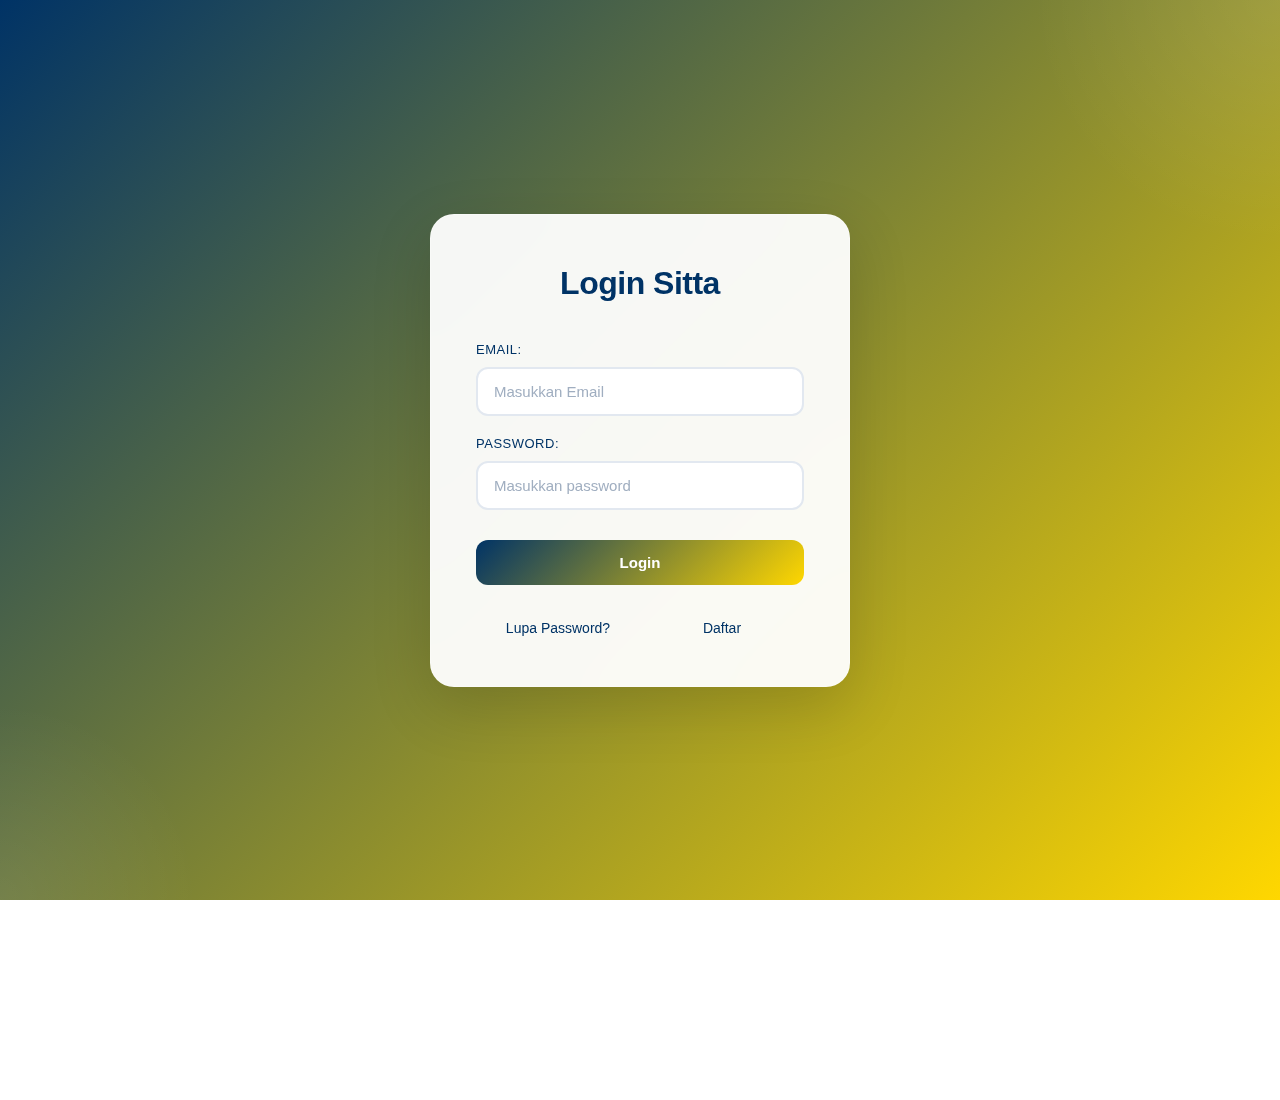
<file: index.html>
<!DOCTYPE html>
<html lang="en">
  <head>
    <meta charset="UTF-8" />
    <meta name="viewport" content="width=device-width, initial-scale=1.0" />
    <title>Login</title>
    <link rel="stylesheet" href="css/style.css" />
  </head>
  <body>
    <div class="login-container">
      <h1>Login Sitta</h1>

      <div id="pesan" class="pesan"></div>

      <form id="loginForm">
        <div class="form-group">
          <label for="email">Email:</label>
          <input
            type="text"
            id="email"
            name="email"
            required
            placeholder="Masukkan Email"
            autocomplete="on"
          />
        </div>
        <div class="form-group">
          <label for="password">Password:</label>
          <input
            type="password"
            id="password"
            name="password"
            required
            placeholder="Masukkan password"
          />
        </div>
        <button type="submit" id="login">Login</button>
      </form>

      <div class="form-footer">
        <button class="link-btn" id="lupaPassword">Lupa Password?</button>
        <button class="link-btn" id="register">Daftar</button>
      </div>
    </div>

    <!-- Modal Lupa Password -->
    <div class="modal-overlay" id="lupaPasswordModal">
      <div class="modal">
        <button class="modal-close" id="closelupaPassword">&times;</button>
        <h2>Lupa Password</h2>
        <p>Masukkan email Anda untuk menerima link reset password</p>

        <div id="pesanPasswordModal" class="message"></div>

        <form id="lupaPaswordForm">
          <div class="form-group">
            <label for="lupaEmail">Email:</label>
            <input
              type="lupaEmail"
              id="lupaEmail"
              name="lupaEmail"
              placeholder="contoh@gmail.com"
            />
          </div>
          <button type="submit" id="kirimLink">Kirim Link Reset</button>
        </form>
      </div>
    </div>

    <!-- Modal Daftar -->
    <div class="modal-overlay" id="registerModal">
      <div class="modal">
        <button class="modal-close" id="closeRegister">&times;</button>
        <h2>Daftar Akun Baru</h2>
        <p>Lengkapi data di bawah untuk membuat akun</p>

        <div id="registerPesan" class="message"></div>

        <form id="registerForm">
          <div class="register-grid">
            <div class="form-group">
              <label for="namaLengkap">Nama Lengkap:</label>
              <input
                type="text"
                id="namaLengkap"
                name="namaLengkap"
                required
                placeholder="Nama Lengkap"
              />
            </div>

            <div class="form-group">
              <label for="emailBaru">Email:</label>
              <input
                type="email"
                id="emailBaru"
                name="emailBaru"
                required
                placeholder="contoh@email.com"
              />
            </div>
            <div class="form-group">
              <label for="lokasiBaru">lokasi:</label>
              <input
                type="text"
                id="lokasiBaru"
                name="lokasiBaru"
                required
                placeholder="Lokasi"
              />
            </div>

            <div class="form-group">
              <label for="passwordBaru">Password:</label>
              <input
                type="password"
                id="passwordBaru"
                name="passwordBaru"
                required
                placeholder="Min. 8 karakter"
              />
            </div>
          </div>
          <button type="submit" id="simpanDaftar">Daftar Sekarang</button>
        </form>
      </div>
    </div>
  </body>
</html>
<script src="js/data.js"></script>
<script src="js/login.js"></script>
</file>
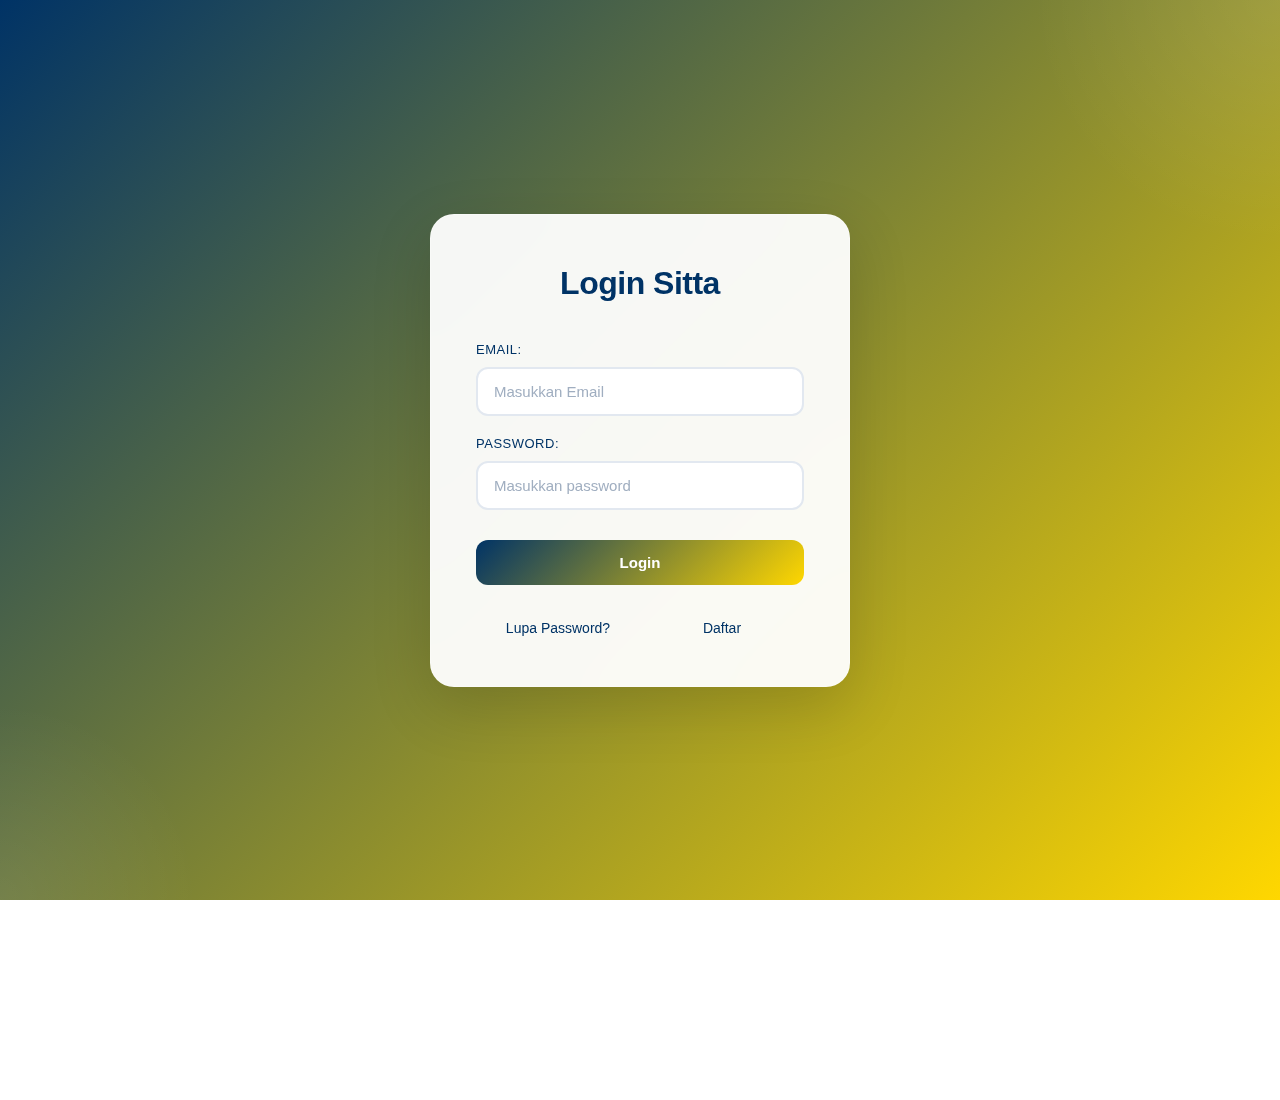
<file: dashboard.html>
<!DOCTYPE html>
<html lang="id">
  <head>
    <meta charset="UTF-8" />
    <meta name="viewport" content="width=device-width, initial-scale=1.0" />
    <title>Dashboard Aplikasi SITTA</title>
    <link rel="stylesheet" href="css/style.css" />
  </head>
  <body>
    <navbar>
      <div class="nav-container">
        <div class="hamburger" id="hamburger">
          <span class="bar"></span>
          <span class="bar"></span>
          <span class="bar"></span>
        </div>

        <ul class="nav-links">
          <li><a href="dashboard.html">Home</a></li>
          <li><a href="stock.html">Informasi Bahan Ajar</a></li>
          <li><a href="tracking.html">Tracking Pengiriman</a></li>
          <li class="dropdown">
            <p class="dropbtn">Laporan</p>
            <div class="dropdown-content">
              <a href="#">Monitoring Progress DO Bahan Ajar</a>
              <a href="#">Rekap Bahan Ajar</a>
            </div>
          </li>
          <li><a href="#">Histori Transaksi Bahan Ajar</a></li>
          <li><button id="pic" onclick="logoutUser()">Keluar</button></li>
        </ul>
      </div>
    </navbar>

    <div class="dashboard-content">
      <div class="content-card">
        <h1>Dashboard Aplikasi SITTA</h1>
        <p class="greeting-text">
          <span id="greeting">Selamat Sore, Admin SITTA!</span>
        </p>
      </div>
    </div>

    <div class="nav-overlay" id="nav-overlay"></div>

    <script src="js/dashboard.js"></script>
  </body>
</html>
</file>
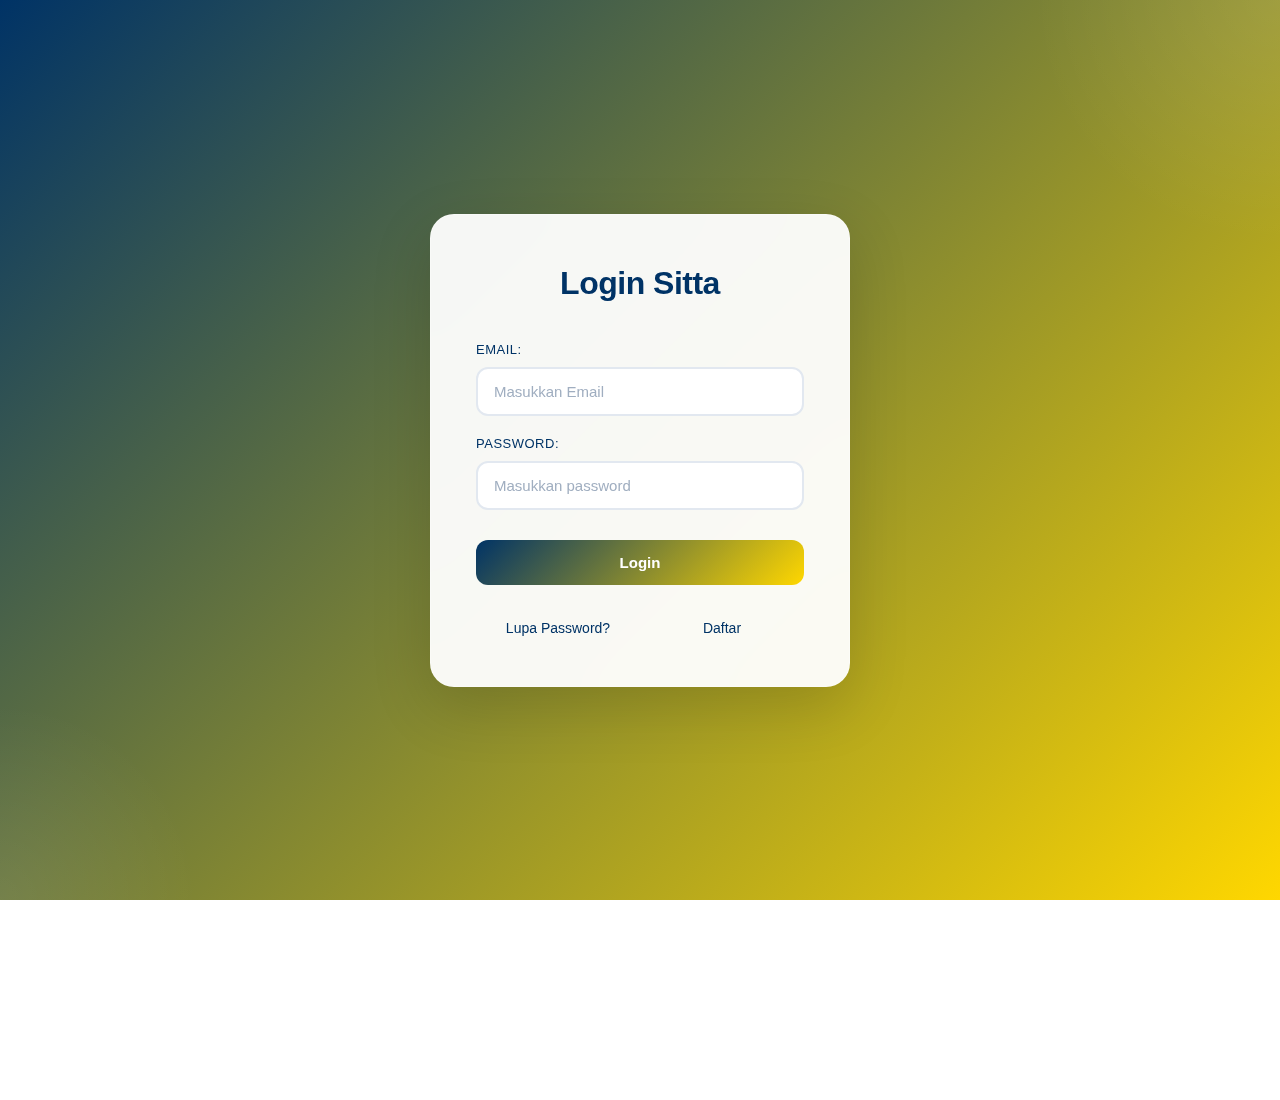
<file: stock.html>
<!DOCTYPE html>
<html lang="id">
  <head>
    <meta charset="UTF-8" />
    <meta name="viewport" content="width=device-width, initial-scale=1.0" />
    <title>Dashboard Aplikasi SITTA</title>
    <link rel="stylesheet" href="css/style.css" />
    <link rel="stylesheet" href="css/stock.css" />
  </head>
  <body>
    <navbar>
      <div class="nav-container">
        <div class="hamburger" id="hamburger">
          <span class="bar"></span>
          <span class="bar"></span>
          <span class="bar"></span>
        </div>

        <ul class="nav-links">
          <li><a href="dashboard.html">Home</a></li>
          <li><a href="stock.html">Informasi Bahan Ajar</a></li>
          <li><a href="tracking.html">Tracking Pengiriman</a></li>
          <li class="dropdown">
            <p class="dropbtn">Laporan</p>
            <div class="dropdown-content">
              <a href="#">Monitoring Progress DO Bahan Ajar</a>
              <a href="#">Rekap Bahan Ajar</a>
            </div>
          </li>
          <li><a href="#">Histori Transaksi Bahan Ajar</a></li>
          <li><button id="pic" onclick="logoutUser()">Keluar</button></li>
        </ul>
      </div>
    </navbar>

    <div class="dashboard-content">
      <div class="content-card">
        <h1>Detail Bahan Ajar</h1>
        <p class="greeting-text" hidden>
          <span id="greeting"></span>
        </p>
        <div class="table-wrapper">
          <table>
            <thead>
              <tr>
                <th>Kode Lokasi</th>
                <th>Kode Barang</th>
                <th>Nama Barang</th>
                <th>Jenis</th>
                <th>Edisi</th>
                <th>Stok</th>
                <th>Action</th>
              </tr>
            </thead>
            <tbody id="tableBody"></tbody>
          </table>
        </div>
      </div>
    </div>
    <div class="modal-overlay" id="modalDetailBahanAjar">
      <div class="modal">
        <button class="modal-close" id="closeBahanAjar">&times;</button>
        <h2>Detail Bahan Ajar</h2>
        <div class="modal-body" id="modalBody"></div>
      </div>
    </div>
    <div class="nav-overlay" id="nav-overlay"></div>

    <script src="js/data.js"></script>
    <script src="js/dashboard.js"></script>
    <script src="js/stock.js"></script>
  </body>
</html>
</file>
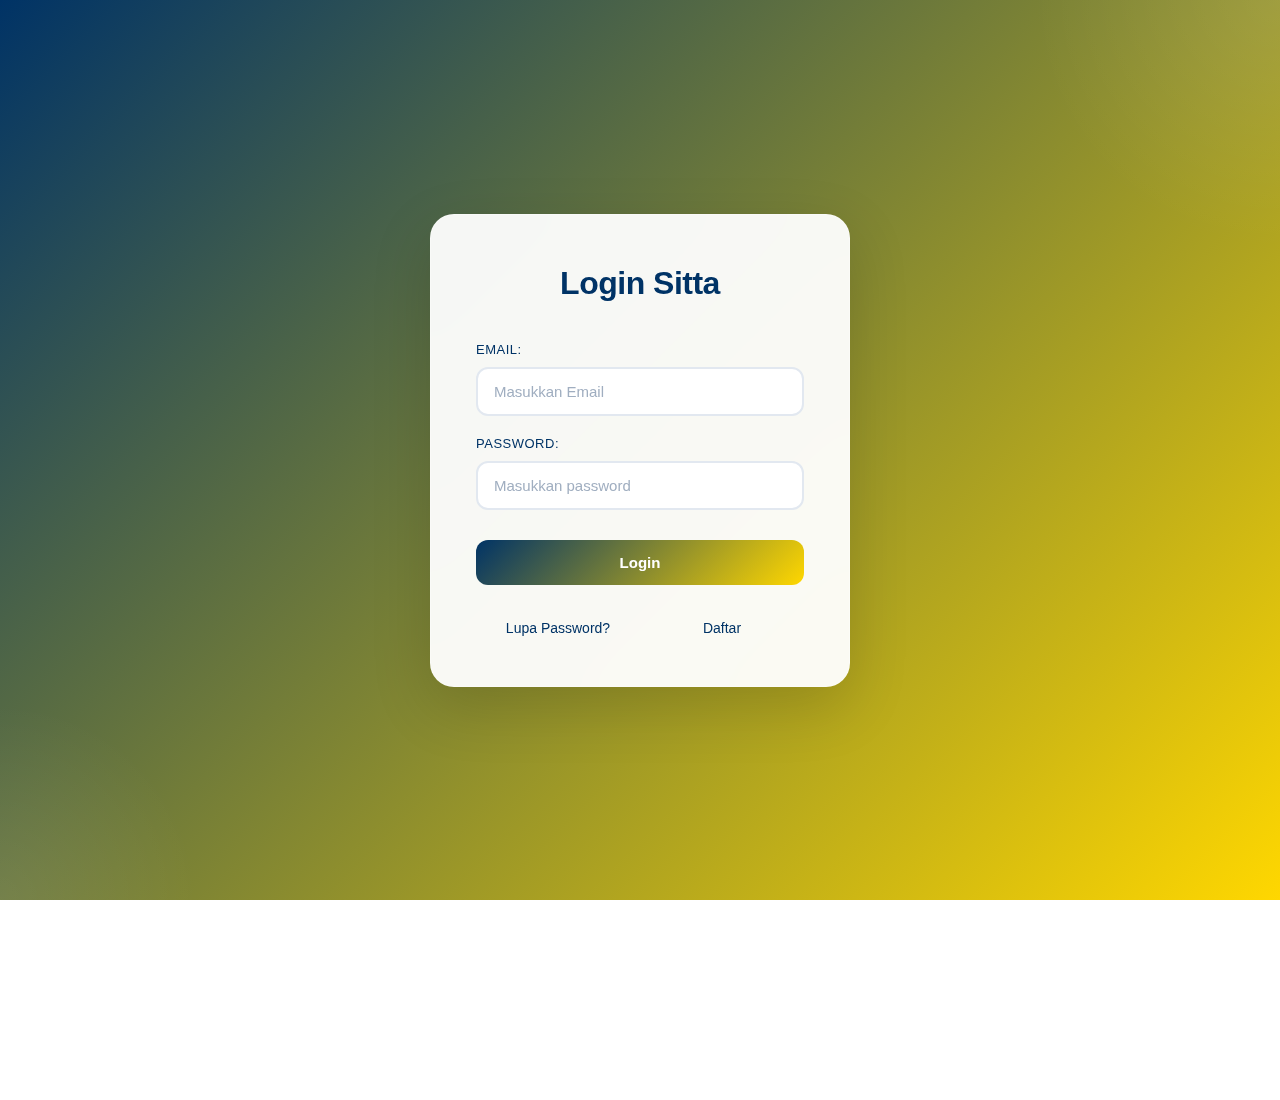
<file: tracking.html>
<!DOCTYPE html>
<html lang="id">
  <head>
    <meta charset="UTF-8" />
    <meta name="viewport" content="width=device-width, initial-scale=1.0" />
    <title>Dashboard Aplikasi SITTA</title>
    <link rel="stylesheet" href="css/style.css" />
    <link rel="stylesheet" href="css/tracking.css" />
  </head>
  <body>
    <navbar>
      <div class="nav-container">
        <div class="hamburger" id="hamburger">
          <span class="bar"></span>
          <span class="bar"></span>
          <span class="bar"></span>
        </div>

        <ul class="nav-links">
          <li><a href="dashboard.html">Home</a></li>
          <li><a href="stock.html">Informasi Bahan Ajar</a></li>
          <li><a href="tracking.html">Tracking Pengiriman</a></li>
          <li class="dropdown">
            <p class="dropbtn">Laporan</p>
            <div class="dropdown-content">
              <a href="#">Monitoring Progress DO Bahan Ajar</a>
              <a href="#">Rekap Bahan Ajar</a>
            </div>
          </li>
          <li><a href="#">Histori Transaksi Bahan Ajar</a></li>
          <li><button id="pic" onclick="logoutUser()">Keluar</button></li>
        </ul>
      </div>
    </navbar>
    <div class="dashboard-content">
      <div class="content-card">
        <div class="container">
          <form id="formLacak">
            <div class="search-section">
              <p class="greeting-text" hidden>
                <span id="greeting"></span>
              </p>
              <label class="search-label">No. DO/Resi</label>
              <div class="search-box">
                <input
                  type="text"
                  class="search-input"
                  id="noResi"
                  placeholder="Masukkan nomor resi"
                />
                <button class="track-button" id="lacak">Lacak</button>
              </div>
              <br />
              <label class="search-label"
                >contoh resi : 2023005678 / 2023001234</label
              >
            </div>
          </form>

          <div class="card" id="cardResult" style="display: none">
            <div class="card-header"></div>
            <div class="card-number"></div>
            <div class="card-details"></div>
          </div>

          <div
            class="timeline-section"
            id="timelineResult"
            style="display: none"
          >
            <h2 class="timeline-title">Perjalanan Paket</h2>
            <div class="timeline"></div>
          </div>
        </div>
      </div>
    </div>

    <div class="nav-overlay" id="nav-overlay"></div>
  </body>
  <script src="js/data.js"></script>
  <script src="js/dashboard.js"></script>
  <script src="js/tracking.js"></script>
</html>
</file>
<file: css/style.css>
* {
  margin: 0;
  padding: 0;
  box-sizing: border-box;
}

body {
  font-family: "Inter", -apple-system, BlinkMacSystemFont, sans-serif;
  background: linear-gradient(135deg, #003366 0%, #FFD700 100%);
  min-height: 100vh;
  display: flex;
  justify-content: center;
  align-items: center;
  position: relative;
  overflow-x: hidden;
  flex-direction: column;
  background-attachment: fixed;
}

body::before {
  content: "";
  position: absolute;
  width: 500px;
  height: 500px;
  background: radial-gradient(
    circle,
    rgba(255, 255, 255, 0.1) 0%,
    transparent 70%
  );
  top: -250px;
  right: -250px;
  animation: pulse 8s ease-in-out infinite;
  z-index: 0;
}

body::after {
  content: "";
  position: absolute;
  width: 400px;
  height: 400px;
  background: radial-gradient(
    circle,
    rgba(255, 255, 255, 0.08) 0%,
    transparent 70%
  );
  bottom: -200px;
  left: -200px;
  animation: pulse 10s ease-in-out infinite reverse;
  z-index: 0;
}

@keyframes pulse {
  0%,
  100% {
    transform: scale(1);
    opacity: 1;
  }
  50% {
    transform: scale(1.1);
    opacity: 0.8;
  }
}

.login-container {
  background: rgba(255, 255, 255, 0.95);
  backdrop-filter: blur(20px);
  padding: 50px 45px;
  border-radius: 24px;
  border: 1px solid rgba(255, 255, 255, 0.3);
  box-shadow: 0 20px 60px rgba(0, 0, 0, 0.15);
  width: 100%;
  max-width: 420px;
  position: relative;
  z-index: 1;
}

h1 {
  color: #003366;
  margin-bottom: 40px;
  text-align: center;
  font-size: 32px;
  font-weight: 700;
  letter-spacing: -0.5px;
}

.form-group {
  margin-bottom: 20px;
}

label {
  display: block;
  margin-bottom: 10px;
  color: #003366;
  font-weight: 500;
  font-size: 13px;
  text-transform: uppercase;
  letter-spacing: 0.5px;
}

input {
  width: 100%;
  padding: 14px 16px;
  background: #ffffff;
  border: 2px solid #e2e8f0;
  border-radius: 12px;
  font-size: 15px;
  color: #003366;
  transition: all 0.3s ease;
}

input::placeholder {
  color: #a0aec0;
}

input:focus {
  outline: none;
  background: #ffffff;
  border-color: #003366;
  box-shadow: 0 0 0 3px rgba(0, 51, 102, 0.1);
}

input.error {
  border-color: #f56565;
  box-shadow: 0 0 0 3px rgba(245, 101, 101, 0.1);
}

button {
  width: 100%;
  padding: 14px;
  background: linear-gradient(135deg, #003366 0%, #FFD700 100%);
  color: white;
  border: none;
  border-radius: 12px;
  font-size: 15px;
  font-weight: 600;
  cursor: pointer;
  transition: all 0.3s ease;
  position: relative;
  overflow: hidden;
  margin-top: 10px;
}

button::before {
  content: "";
  position: absolute;
  top: 0;
  left: -100%;
  width: 100%;
  height: 100%;
  background: linear-gradient(
    90deg,
    transparent,
    rgba(255, 255, 255, 0.2),
    transparent
  );
  transition: left 0.5s;
}

button:hover::before {
  left: 100%;
}

button:hover {
  transform: translateY(-2px);
  box-shadow: 0 10px 30px rgba(0, 51, 102, 0.4);
}

button:active {
  transform: translateY(0);
}

button:disabled {
  opacity: 0.5;
  cursor: not-allowed;
  transform: none;
}

button:disabled:hover {
  box-shadow: none;
}

.pesan {
  padding: 10px;
  border-radius: 5px;
  margin-bottom: 20px;
  text-align: center;
  font-size: 14px;
  display: none;
}

.pesan.error {
  background-color: #fed7d7;
  color: #c53030;
  border: 1px solid #fc8181;
  display: block;
}

.pesan.success {
  background-color: #c6f6d5;
  color: #2f855a;
  border: 1px solid #68d391;
  display: block;
}

.spinner {
  display: inline-block;
  width: 16px;
  height: 16px;
  border: 2px solid #ffffff;
  border-radius: 50%;
  border-top-color: transparent;
  animation: spin 0.8s linear infinite;
  margin-right: 8px;
  vertical-align: middle;
}

@keyframes spin {
  to {
    transform: rotate(360deg);
  }
}

.form-footer {
  margin-top: 25px;
  display: flex;
  justify-content: space-between;
  align-items: center;
}

.link-btn {
  background: none;
  border: none;
  color: #003366;
  font-size: 14px;
  cursor: pointer;
  padding: 0;
  text-decoration: none;
  transition: all 0.3s ease;
  font-weight: 500;
}

.link-btn:hover {
  color: #FFD700;
  transform: none;
  box-shadow: none;
}

.link-btn::before {
  display: none;
}

.modal-overlay {
  position: fixed;
  top: 0;
  left: 0;
  width: 100%;
  height: 100%;
  background: rgba(0, 0, 0, 0.5);
  backdrop-filter: blur(5px);
  z-index: 999;
  display: flex;
  justify-content: center;
  align-items: flex-start;
  opacity: 0;
  pointer-events: none;
  transition: opacity 0.3s ease;
  overflow-y: auto;
  padding: 80px 20px;
}

.modal-overlay.active {
  opacity: 1;
  pointer-events: auto;
}

@keyframes fadeIn {
  from {
    opacity: 0;
  }
  to {
    opacity: 1;
  }
}

.modal {
  background: rgba(255, 255, 255, 0.98);
  backdrop-filter: blur(20px);
  padding: 40px;
  border-radius: 24px;
  border: 1px solid rgba(255, 255, 255, 0.3);
  box-shadow: 0 20px 60px rgba(0, 0, 0, 0.2);
  width: 90%;
  max-width: 420px;
  position: relative;
  animation: slideUp 0.3s ease;
}

@keyframes slideUp {
  from {
    opacity: 0;
    transform: translateY(30px);
  }
  to {
    opacity: 1;
    transform: translateY(0);
  }
}

.modal-close {
  position: absolute;
  top: 20px;
  right: 20px;
  background: #f7fafc;
  border: 2px solid #e2e8f0;
  color: #4a5568;
  width: 36px;
  height: 36px;
  border-radius: 50%;
  cursor: pointer;
  font-size: 20px;
  display: flex;
  align-items: center;
  justify-content: center;
  transition: all 0.3s ease;
}

.modal-close:hover {
  background: #edf2f7;
  color: #2d3748;
  transform: rotate(90deg);
}

.modal h2 {
  color: #003366;
  margin-bottom: 10px;
  font-size: 24px;
  font-weight: 700;
}

.modal p {
  color: #4a5568;
  margin-bottom: 30px;
  font-size: 14px;
  line-height: 1.6;
}

.register-grid {
  display: grid;
  grid-template-columns: 1fr 1fr;
  gap: 15px;
}

.register-grid .form-group {
  grid-column: span 2;
}

.register-grid .form-group.half {
  grid-column: span 1;
}

navbar {
  background: rgba(0, 51, 102, 0.95);
  backdrop-filter: blur(20px);
  color: white;
  padding: 0;
  box-shadow: 0 4px 20px rgba(0, 0, 0, 0.15);
  position: fixed;
  top: 0;
  left: 0;
  width: 100%;
  z-index: 1000;
  border-bottom: 1px solid rgba(255, 255, 255, 0.1);
}

.nav-container {
  max-width: 1400px;
  margin: 0 auto;
  padding: 0 20px;
  display: flex;
  align-items: center;
  width: 100%;
  height: 60px;
}

.nav-links {
  list-style: none;
  margin: 0;
  padding: 0;
  display: flex;
  align-items: center;
  width: 100%;
}

.nav-links > li {
  position: relative;
}

.nav-links a {
  display: block;
  color: rgba(255, 255, 255, 0.9);
  text-decoration: none;
  padding: 18px 24px;
  transition: all 0.3s ease;
  font-weight: 500;
  font-size: 15px;
  letter-spacing: 0.3px;
  position: relative;
}

.nav-links a::after {
  content: "";
  position: absolute;
  bottom: 0;
  left: 50%;
  width: 0;
  height: 3px;
  background: linear-gradient(135deg, #003366 0%, #FFD700 100%);
  transition: all 0.3s ease;
  transform: translateX(-50%);
  border-radius: 3px 3px 0 0;
}

.nav-links a:hover {
  color: white;
  background: rgba(255, 255, 255, 0.05);
}

.nav-links a:hover::after {
  width: 80%;
}

.dropbtn {
  cursor: pointer;
  display: block;
  color: white;
  text-decoration: none;
  padding: 18px 24px;
  border: none;
  font-family: inherit;
  font-size: 15px;
  font-weight: 500;
  letter-spacing: 0.3px;
  width: 100%;
  text-align: left;
  transition: all 0.3s ease;
  position: relative;
}

.dropbtn::after {
  content: "▼";
  font-size: 10px;
  margin-left: 8px;
  transition: transform 0.3s ease;
  display: inline-block;
}

.dropdown:hover .dropbtn::after {
  transform: rotate(180deg);
}

.dropbtn:hover {
  background: linear-gradient(135deg, #003366 0%, #FFD700 100%);
  box-shadow: 0 4px 15px rgba(0, 51, 102, 0.4);
}

.dropdown-content {
  display: none;
  position: absolute;
  background: rgba(255, 255, 255, 0.98);
  backdrop-filter: blur(20px);
  min-width: 280px;
  box-shadow: 0 10px 40px rgba(0, 0, 0, 0.2);
  z-index: 1;
  top: 100%;
  left: 0;
  border-radius: 0 0 12px 12px;
  border: 1px solid rgba(0, 0, 0, 0.05);
  overflow: hidden;
  animation: slideDown 0.3s ease;
}

@keyframes slideDown {
  from {
    opacity: 0;
    transform: translateY(-10px);
  }
  to {
    opacity: 1;
    transform: translateY(0);
  }
}

.dropdown-content a {
  color: #003366;
  padding: 14px 20px;
  text-decoration: none;
  display: block;
  transition: all 0.3s ease;
  font-weight: 500;
  font-size: 14px;
  border-left: 3px solid transparent;
}

.dropdown-content a:hover {
  background: linear-gradient(
    90deg,
    rgba(0, 51, 102, 0.1) 0%,
    transparent 100%
  );
  border-left-color: #003366;
  padding-left: 24px;
  color: #FFD700;
}

.dropdown:hover .dropdown-content {
  display: block;
}

.dashboard-content {
  padding: 40px 20px;
  padding-top: 80px;
  flex: 1;
  display: flex;
  justify-content: center;
  align-items: center;
  position: relative;
  z-index: 1;
  width: 100%;
}

.nav-links > li:last-child {
  margin-left: auto;
}

#pic {
  padding: 10px 24px;
  font-size: 15px;
  font-weight: 400;
  letter-spacing: 0.3px;
  background: linear-gradient(135deg, #003366 0%, #FFD700 100%);
  color: white;
  border: none;
  cursor: pointer;
  border-radius: 6px;
  margin-right: 10px;
  margin-bottom: 10px;
  transition: all 0.3s ease;
  box-shadow: 0 4px 15px rgba(0, 51, 102, 0.4);
  line-height: 1.5;
  height: fit-content;
}

#pic:hover {
  background: #FFD700;
  color: #003366;
  box-shadow: 0 6px 15px rgba(255, 215, 0, 0.6);
}

.content-card {
  background: rgba(255, 255, 255, 0.95);
  backdrop-filter: blur(20px);
  padding: 50px 45px;
  border-radius: 24px;
  border: 1px solid rgba(255, 255, 255, 0.3);
  box-shadow: 0 20px 60px rgba(0, 0, 0, 0.15);
  width: 100%;
  max-width: 800px;
  text-align: center;
}

.dashboard-content h1 {
  color: #003366;
  margin-bottom: 20px;
  font-size: 32px;
  font-weight: 700;
  letter-spacing: -0.5px;
}

#greeting {
  font-size: 1.5em;
  color: #FFD700;
  font-weight: 600;
  display: inline-block;
  background: linear-gradient(135deg, #003366 0%, #FFD700 100%);
  -webkit-background-clip: text;
  -webkit-text-fill-color: transparent;
  background-clip: text;
}

.greeting-text {
  font-size: 1.2em;
  color: #003366;
  margin-top: 10px;
}

.hamburger {
  display: none;
  flex-direction: column;
  justify-content: space-around;
  width: 30px;
  height: 25px;
  cursor: pointer;
  z-index: 1001;
  padding: 5px 0;
}

.hamburger span.bar {
  display: block;
  width: 100%;
  height: 3px;
  background-color: white;
  border-radius: 3px;
  transition: all 0.3s ease-in-out;
}

.hamburger.active .bar:nth-child(2) {
  opacity: 0;
}

.hamburger.active .bar:nth-child(1) {
  transform: translateY(11px) rotate(45deg);
}

.hamburger.active .bar:nth-child(3) {
  transform: translateY(-11px) rotate(-45deg);
}

.nav-overlay {
  display: none;
  position: fixed;
  top: 0;
  left: 0;
  width: 100%;
  height: 100%;
  background: rgba(0, 0, 0, 0.5);
  z-index: 998;
}

.nav-overlay.active {
  display: block;
}

@media (max-width: 768px) {
  .hamburger {
    display: flex;
    margin-left: auto;
    align-self: center;
  }

  .nav-container {
    padding: 15px 20px;
  }

  .nav-links {
    position: fixed;
    top: 0;
    right: -100%;
    height: 100vh;
    width: 80%;
    max-width: 300px;
    background: rgba(0, 51, 102, 0.98);
    backdrop-filter: blur(20px);
    flex-direction: column;
    align-items: flex-start;
    padding: 80px 0 20px 0;
  }
}
</file>
<file: css/stock.css>
/* === Gaya Utama dengan Nuansa Universitas Terbuka === */
.table-wrapper {
  background: #ffffff;
  border-radius: 15px;
  box-shadow: 0 8px 25px rgba(0, 0, 0, 0.15);
  overflow: hidden;
  border: 2px solid #0055a5; /* Biru UT */
}

/* === Tabel === */
table {
  width: 100%;
  border-collapse: collapse;
}

thead {
  background: linear-gradient(135deg, #0055a5 0%, #f7c600 100%);
}

thead th {
  color: #ffffff;
  padding: 18px 15px;
  text-align: left;
  font-weight: 700;
  font-size: 14px;
  text-transform: uppercase;
  letter-spacing: 0.5px;
}

tbody tr {
  border-bottom: 1px solid #e6e6e6;
  transition: all 0.3s ease;
}

tbody tr:hover {
  background-color: #f0f6ff; /* lembut khas biru UT */
}

tbody tr:last-child {
  border-bottom: none;
}

tbody td {
  padding: 16px 15px;
  color: #333333;
  font-size: 14px;
}

/* === Penekanan pada Kode Barang === */
.kode-barang {
  font-weight: 700;
  color: #0055a5;
}

/* === Badge Stok === */
.stok-badge {
  display: inline-block;
  padding: 6px 12px;
  border-radius: 20px;
  font-size: 12px;
  font-weight: 600;
}

.stok-tinggi {
  background-color: #e0f5e6;
  color: #1b5e20;
  border: 1px solid #81c784;
}

.stok-sedang {
  background-color: #fff8e1;
  color: #ff8f00;
  border: 1px solid #ffd54f;
}

.stok-rendah {
  background-color: #fdecea;
  color: #c62828;
  border: 1px solid #ef9a9a;
}

/* === Tombol Detail === */
.btn-details {
  background: linear-gradient(135deg, #0055a5 0%, #f7c600 100%);
  color: #ffffff;
  border: none;
  padding: 8px 20px;
  border-radius: 6px;
  cursor: pointer;
  font-size: 13px;
  font-weight: 600;
  transition: all 0.3s ease;
  box-shadow: 0 2px 5px rgba(0, 85, 165, 0.3);
}

.btn-details:hover {
  transform: translateY(-2px);
  box-shadow: 0 4px 10px rgba(0, 85, 165, 0.5);
}

.btn-details:active {
  transform: translateY(0);
}

/* === Detail Barang === */
.detail-item {
  display: flex;
  margin-bottom: 18px;
  padding-bottom: 12px;
  border-bottom: 1px solid #e0e0e0;
}

.detail-item:last-child {
  border-bottom: none;
  margin-bottom: 0;
}

.detail-label {
  font-weight: 700;
  color: #0055a5;
  width: 150px;
  flex-shrink: 0;
}

.detail-value {
  color: #333333;
  flex: 1;
}

/* === Sampul Buku / Gambar Barang === */
.book-cover {
  width: 100%;
  max-width: 200px;
  height: auto;
  border-radius: 10px;
  box-shadow: 0 4px 12px rgba(0, 0, 0, 0.2);
  margin: 20px auto;
  display: block;
  border: 3px solid #f7c600; /* Aksen kuning UT */
}

/* === Responsif untuk Mobile === */
@media (max-width: 768px) {
  h1 {
    font-size: 1.6em;
    color: #0055a5;
  }

  .table-wrapper {
    overflow-x: auto;
  }

  table {
    min-width: 900px;
  }

  .detail-item {
    flex-direction: column;
  }

  .detail-label {
    width: 100%;
    margin-bottom: 5px;
  }
}
</file>
<file: css/tracking.css>
.search-section {
  background: white;
  padding: 20px;
  border-radius: 10px;
  margin-bottom: 20px;
  box-shadow: 0 4px 6px rgba(0, 0, 0, 0.1);
}

.search-label {
  color: #666;
  font-size: 14px;
  margin-bottom: 10px;
  display: block;
}

.search-box {
  display: flex;
  gap: 10px;
  align-items: center;
  width: 100%;
}

.search-input {
  flex: 1;
  padding: 12px 15px;
  border: 1px solid linear-gradient(135deg, #9f7aea 0%, #f687b3 100%);
  border-radius: 5px;
  font-size: 14px;
  outline: none;
  transition: border-color 0.3s;
}

.search-input:focus {
  border-color: linear-gradient(135deg, #9f7aea 0%, #f687b3 100%);
}
.track-button {
  width: auto;
  padding: 12px 30px;
  margin: 0;
}
.card {
  background: #3b5998;
  color: white;
  padding: 25px;
  border-radius: 10px;
  margin-bottom: 20px;
  box-shadow: 0 4px 6px rgba(0, 0, 0, 0.1);
}

.card-header {
  font-size: 16px;
  font-weight: bold;
  margin-bottom: 5px;
}

.card-number {
  font-size: 18px;
  font-weight: bold;
  margin-bottom: 15px;
}

.card-details {
  font-size: 12px;
  line-height: 1.6;
  opacity: 0.9;
}

.timeline-section {
  background: white;
  padding: 25px;
  border-radius: 10px;
  box-shadow: 0 4px 6px rgba(0, 0, 0, 0.1);
}

.timeline-title {
  font-size: 18px;
  font-weight: bold;
  color: #333;
  margin-bottom: 25px;
}

.timeline {
  position: relative;
  padding-left: 40px;
}

.timeline-item {
  position: relative;
  padding-bottom: 30px;
}

.timeline-item:last-child {
  padding-bottom: 0;
}

.timeline-item::before {
  content: "";
  position: absolute;
  left: -29px;
  top: 8px;
  width: 12px;
  height: 12px;
  background: #ffd700;
  border-radius: 50%;
  border: 3px solid white;
  box-shadow: 0 0 0 2px #ffd700;
}

.timeline-item::after {
  content: "";
  position: absolute;
  left: -24px;
  top: 20px;
  width: 2px;
  height: calc(100% + 10px);
  background: #e0e0e0;
}

.timeline-item:last-child::after {
  display: none;
}

.timeline-content {
  background: #f9f9f9;
  padding: 15px;
  border-radius: 8px;
  border-left: 3px solid #ffd700;
}

.timeline-text {
  color: #333;
  font-size: 14px;
  margin-bottom: 8px;
  line-height: 1.5;
}

.timeline-date {
  color: #999;
  font-size: 12px;
}
</file>
